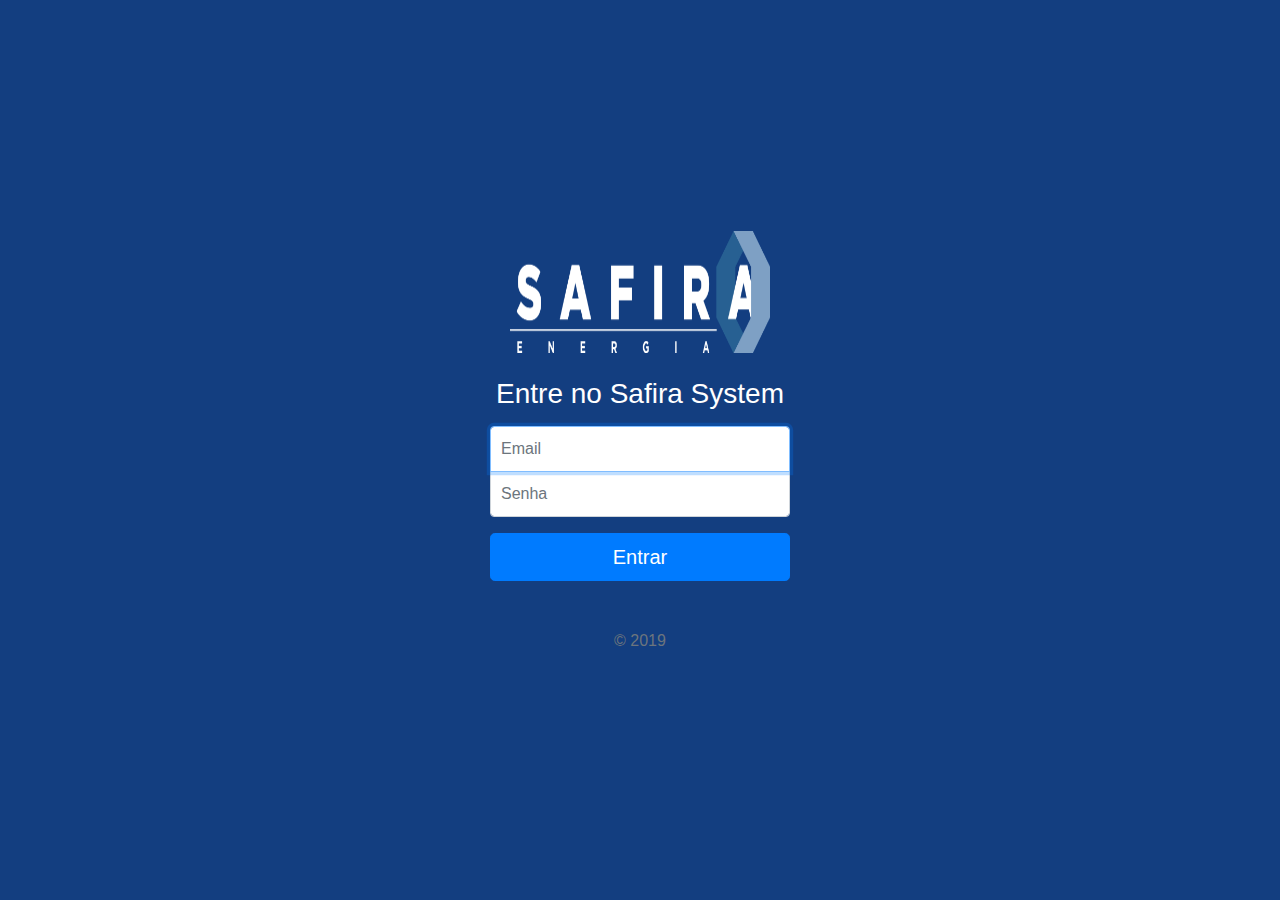
<file: login.html>
<!DOCTYPE html>
<html lang="pt-br">

<head>
    <meta charset="UTF-8">
    <meta name="viewport" content="width=device-width, initial-scale=1.0">
    <meta http-equiv="X-UA-Compatible" content="ie=edge">
    <link rel="stylesheet" href="https://stackpath.bootstrapcdn.com/bootstrap/4.3.1/css/bootstrap.min.css">
    <link rel="icon" href="img/logo.ico">
    <link rel="stylesheet" href="css/login.css">
    <title>Safira Login</title>
</head>

<body>


    <style>
        .bd-placeholder-img {
          font-size: 1.125rem;
          text-anchor: middle;
          -webkit-user-select: none;
          -moz-user-select: none;
          -ms-user-select: none;
          user-select: none;
        }
  
        @media (min-width: 768px) {
          .bd-placeholder-img-lg {
            font-size: 3.5rem;
          }
        }
      </style>
      <!-- Custom styles for this template -->
      
    </head>
    <body class="text-center">
            
      <form class="form-signin">
    <img class="mb-4" src="img//logo.png" alt="" width="260" height="122">
    <h1 class="h3 mb-3 font-weight-normal">Entre no Safira System</h1>
    <label for="inputEmail" class="sr-only">Email</label>
    <input type="email" id="inputEmail" class="form-control" placeholder="Email" required autofocus>
    <label for="inputPassword" class="sr-only">Senha</label>
    <input type="password" id="inputPassword" class="form-control" placeholder="Senha" required>
    <div class="checkbox mb-3">
      <!-- <label>
        <input type="checkbox" value="remember-me"> Remember me
      </label> -->
    </div>
    <button class="btn btn-lg btn-primary btn-block" type="submit">Entrar</button>
    <p class="mt-5 copyright mb-3 text-muted">&copy; 2019</p>
  </form>





    <script src="https://code.jquery.com/jquery-3.3.1.slim.min.js"></script>
    <script src="https://cdnjs.cloudflare.com/ajax/libs/popper.js/1.14.7/umd/popper.min.js"></script>
    <script src="https://stackpath.bootstrapcdn.com/bootstrap/4.3.1/js/bootstrap.min.js"></script>
</body>

</html>
</file>
<file: css/login.css>
html,
body {
  height: 100%;
}

body {
  display: -ms-flexbox;
  display: flex;
  -ms-flex-align: center;
  align-items: center;
  padding-top: 40px;
  padding-bottom: 40px;
  background-color: #133e80;

}

.h3{
    color: #fff;
}
.copyright{
    color: #fff;
}
.form-signin {
  width: 100%;
  max-width: 330px;
  padding: 15px;
  margin: auto;
}
.form-signin .checkbox {
  font-weight: 400;
}
.form-signin .form-control {
  position: relative;
  box-sizing: border-box;
  height: auto;
  padding: 10px;
  font-size: 16px;
}
.form-signin .form-control:focus {
  z-index: 2;
}
.form-signin input[type="email"] {
  margin-bottom: -1px;
  border-bottom-right-radius: 0;
  border-bottom-left-radius: 0;
}
.form-signin input[type="password"] {
  margin-bottom: 10px;
  border-top-left-radius: 0;
  border-top-right-radius: 0;
}
</file>
